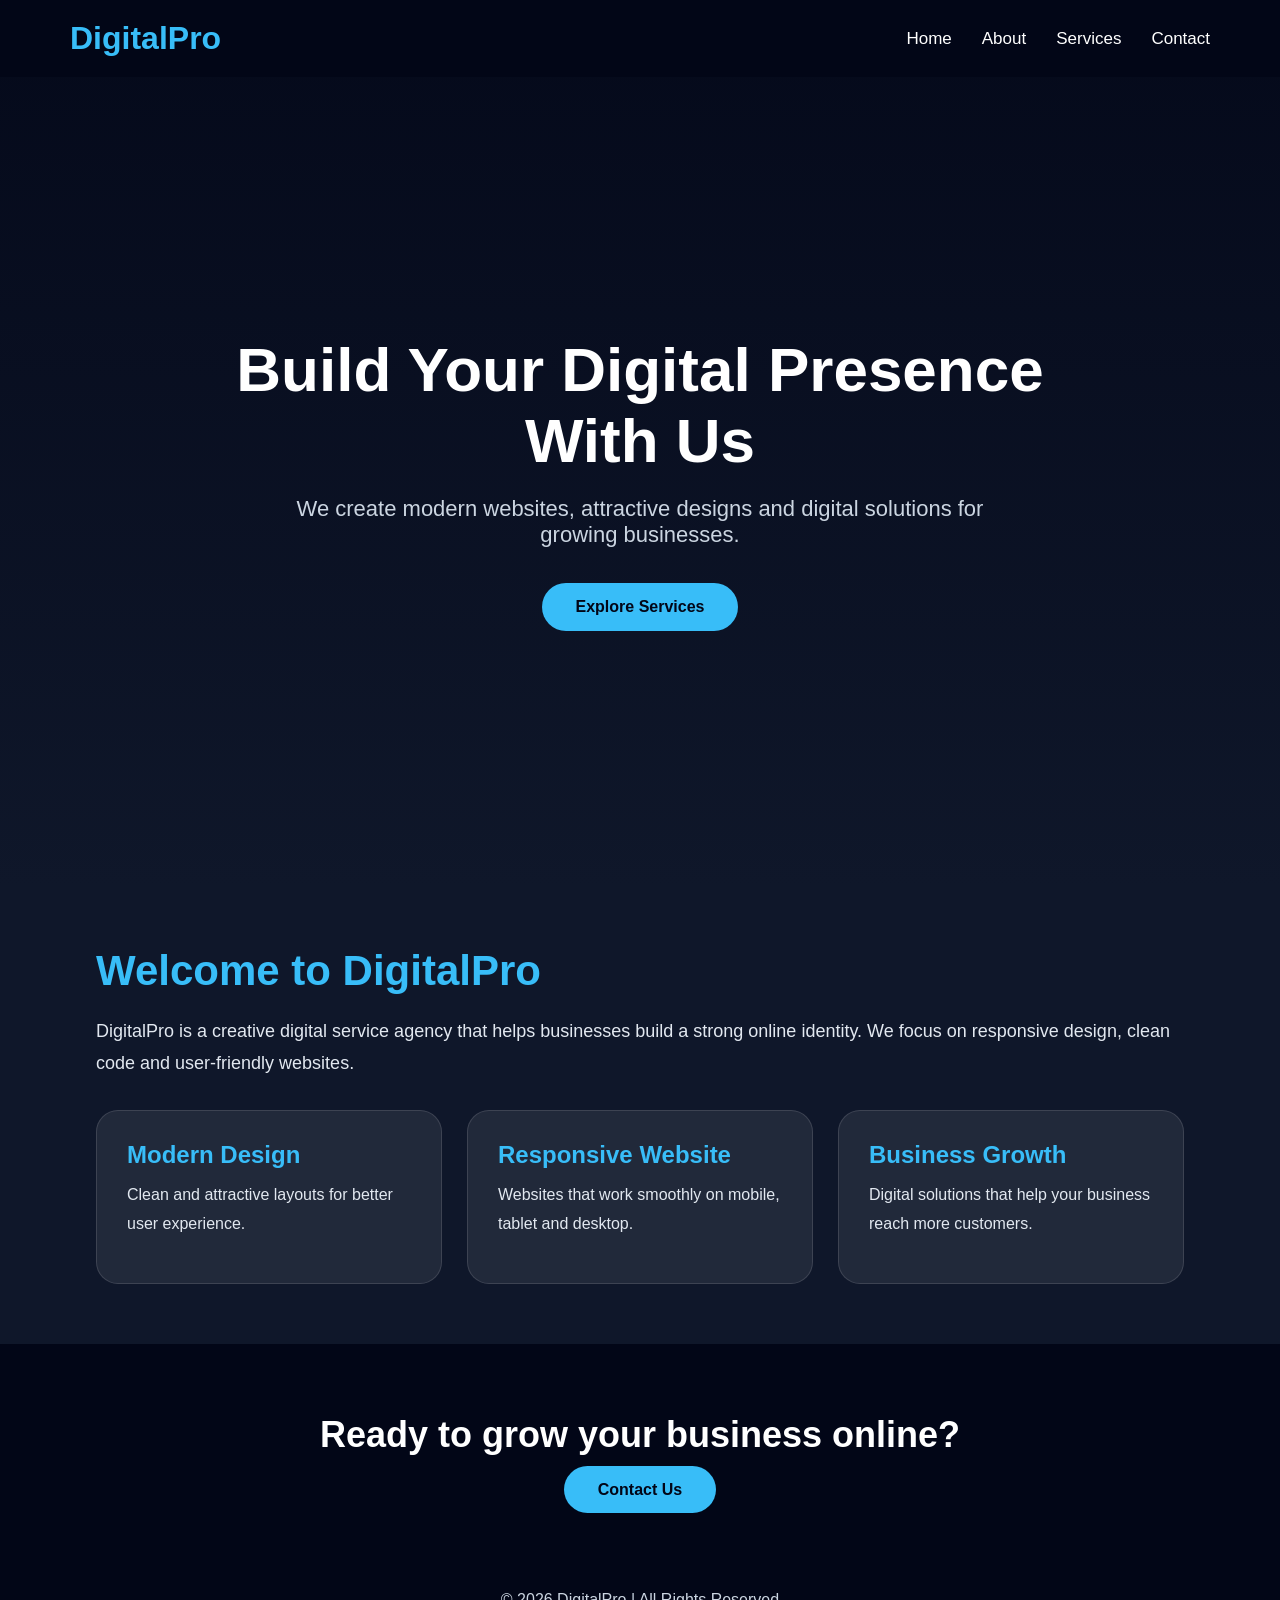
<file: index.html>
<!DOCTYPE html>
<html>
<head>
    <title>DigitalPro Services</title>
    <link rel="stylesheet" href="style.css">
</head>
<body>

<nav>
    <h2>DigitalPro</h2>
    <ul>
        <li><a href="index.html">Home</a></li>
        <li><a href="about.html">About</a></li>
        <li><a href="services.html">Services</a></li>
        <li><a href="contact.html">Contact</a></li>
    </ul>
</nav>

<section class="hero">
    <h1>Build Your Digital Presence With Us</h1>
    <p>We create modern websites, attractive designs and digital solutions for growing businesses.</p>
    <a href="services.html" class="btn">Explore Services</a>
</section>

<section class="content">
    <h1>Welcome to DigitalPro</h1>
    <p>
        DigitalPro is a creative digital service agency that helps businesses build a strong online identity.
        We focus on responsive design, clean code and user-friendly websites.
    </p>

    <div class="cards">
        <div class="card">
            <h3>Modern Design</h3>
            <p>Clean and attractive layouts for better user experience.</p>
        </div>

        <div class="card">
            <h3>Responsive Website</h3>
            <p>Websites that work smoothly on mobile, tablet and desktop.</p>
        </div>

        <div class="card">
            <h3>Business Growth</h3>
            <p>Digital solutions that help your business reach more customers.</p>
        </div>
    </div>
</section>

<section class="cta">
    <h2>Ready to grow your business online?</h2>
    <a href="contact.html" class="btn">Contact Us</a>
</section>

<footer>
    <p>© 2026 DigitalPro | All Rights Reserved</p>
</footer>

</body>
</html>
</file>
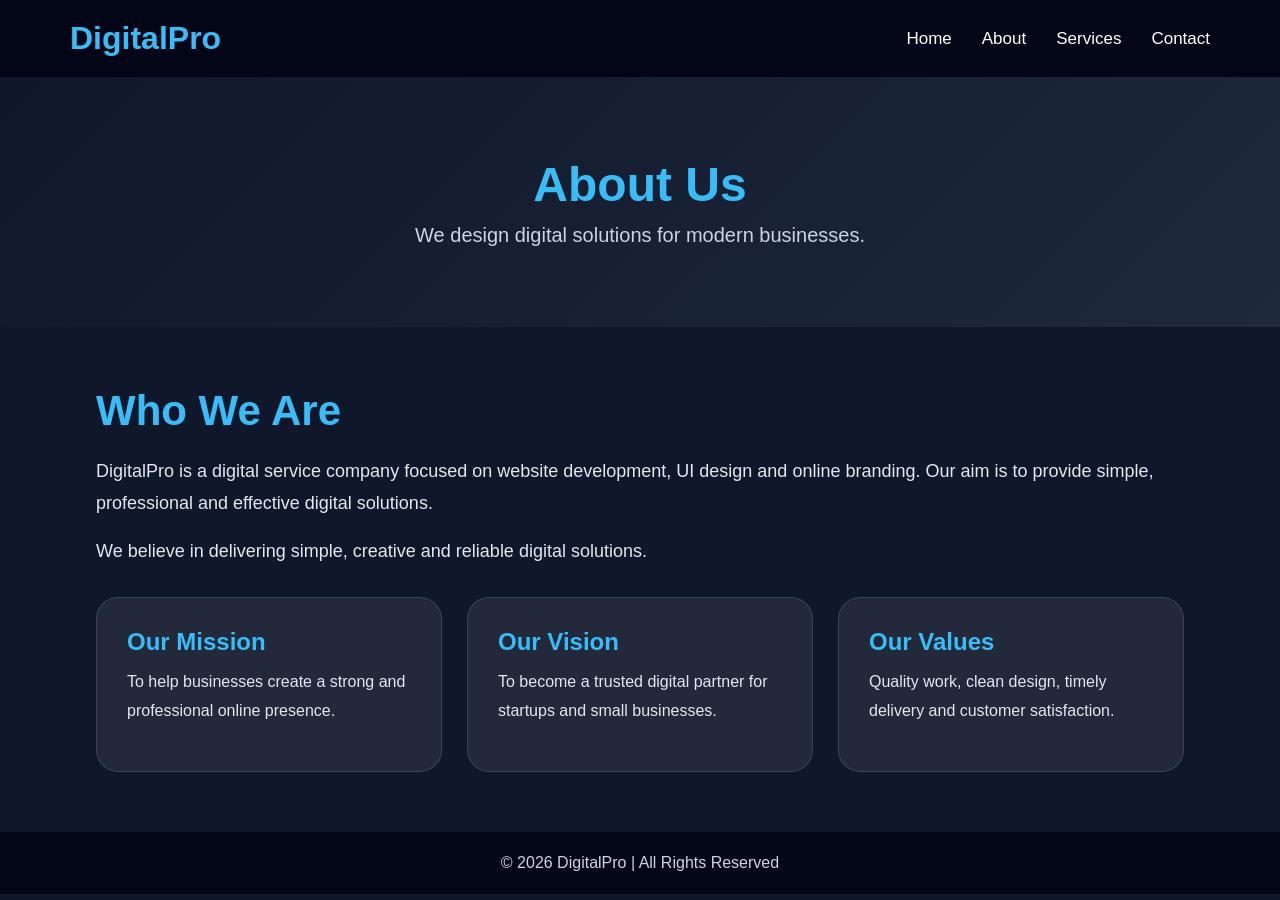
<file: about.html>
<!DOCTYPE html>
<html>
<head>
    <title>About - DigitalPro</title>
    <link rel="stylesheet" href="style.css">
</head>
<body>

<nav>
    <h2>DigitalPro</h2>
    <ul>
        <li><a href="index.html">Home</a></li>
        <li><a href="about.html">About</a></li>
        <li><a href="services.html">Services</a></li>
        <li><a href="contact.html">Contact</a></li>
    </ul>
</nav>

<section class="page-header">
    <h1>About Us</h1>
    <p>We design digital solutions for modern businesses.</p>
</section>

<section class="content">
    <h1>Who We Are</h1>
    <p>
        DigitalPro is a digital service company focused on website development, UI design and online branding.
        Our aim is to provide simple, professional and effective digital solutions.
    </p>
    <p>
    We believe in delivering simple, creative and reliable digital solutions.
</p>

    <div class="cards">
        <div class="card">
            <h3>Our Mission</h3>
            <p>To help businesses create a strong and professional online presence.</p>
        </div>

        <div class="card">
            <h3>Our Vision</h3>
            <p>To become a trusted digital partner for startups and small businesses.</p>
        </div>

        <div class="card">
            <h3>Our Values</h3>
            <p>Quality work, clean design, timely delivery and customer satisfaction.</p>
        </div>
    </div>
</section>

<footer>
    <p>© 2026 DigitalPro | All Rights Reserved</p>
</footer>

</body>
</html>
</file>
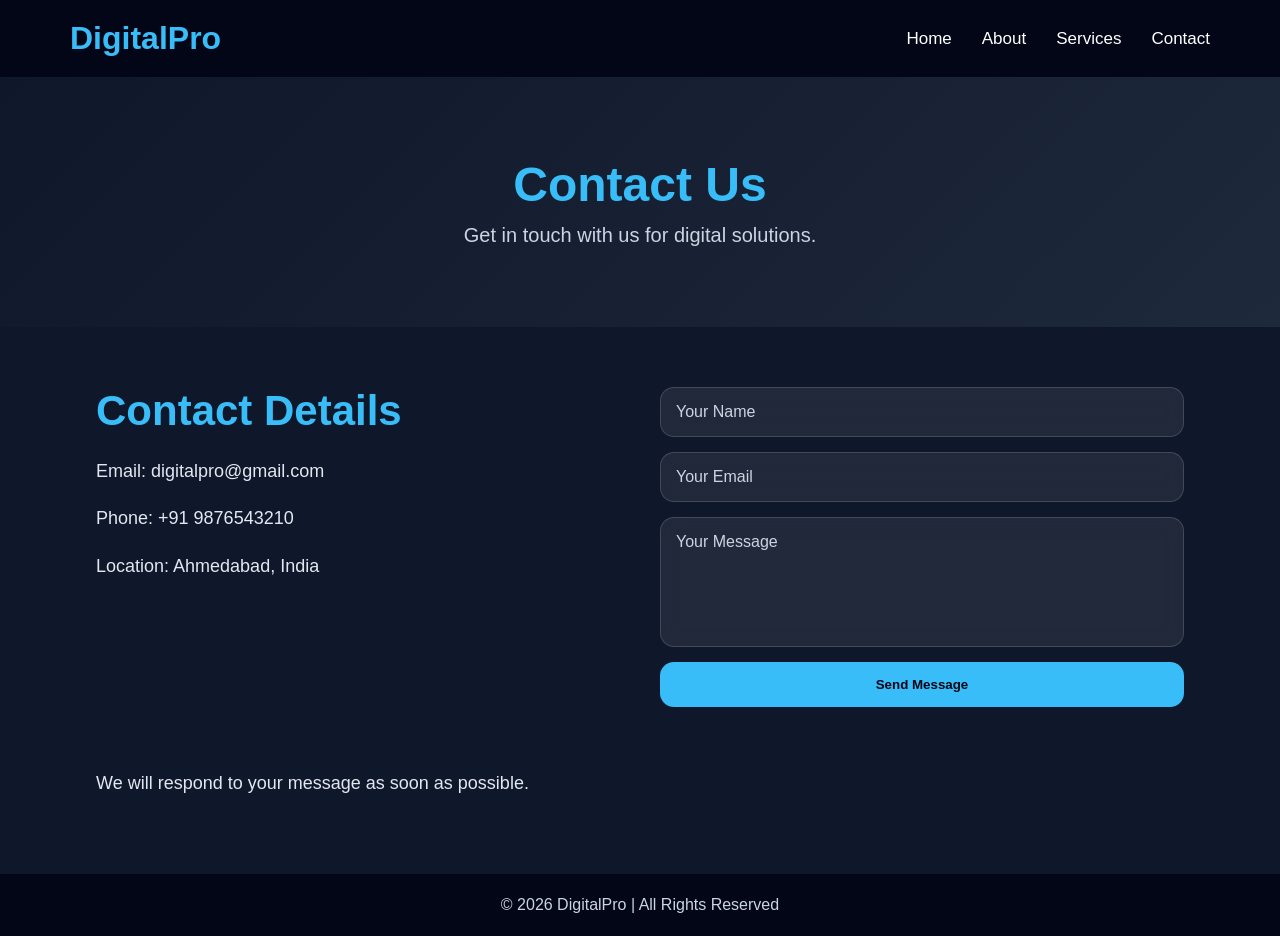
<file: contact.html>
<!DOCTYPE html>
<html>
<head>
    <title>Contact - DigitalPro</title>
    <link rel="stylesheet" href="style.css">
</head>
<body>

<nav>
    <h2>DigitalPro</h2>
    <ul>
        <li><a href="index.html">Home</a></li>
        <li><a href="about.html">About</a></li>
        <li><a href="services.html">Services</a></li>
        <li><a href="contact.html">Contact</a></li>
    </ul>
</nav>

<section class="page-header">
    <h1>Contact Us</h1>
    <p>Get in touch with us for digital solutions.</p>
</section>

<section class="content contact-section">
    <div>
        <h1>Contact Details</h1>
        <p>Email: digitalpro@gmail.com</p>
        <p>Phone: +91 9876543210</p>
        <p>Location: Ahmedabad, India</p>
    </div>

    <form>
        <input type="text" placeholder="Your Name">
        <input type="email" placeholder="Your Email">
        <textarea placeholder="Your Message"></textarea>
        <button type="button">Send Message</button>
    </form>
    <p style="margin-top:20px;">
    We will respond to your message as soon as possible.
</p>
</section>

<footer>
    <p>© 2026 DigitalPro | All Rights Reserved</p>
</footer>

</body>
</html>
</file>
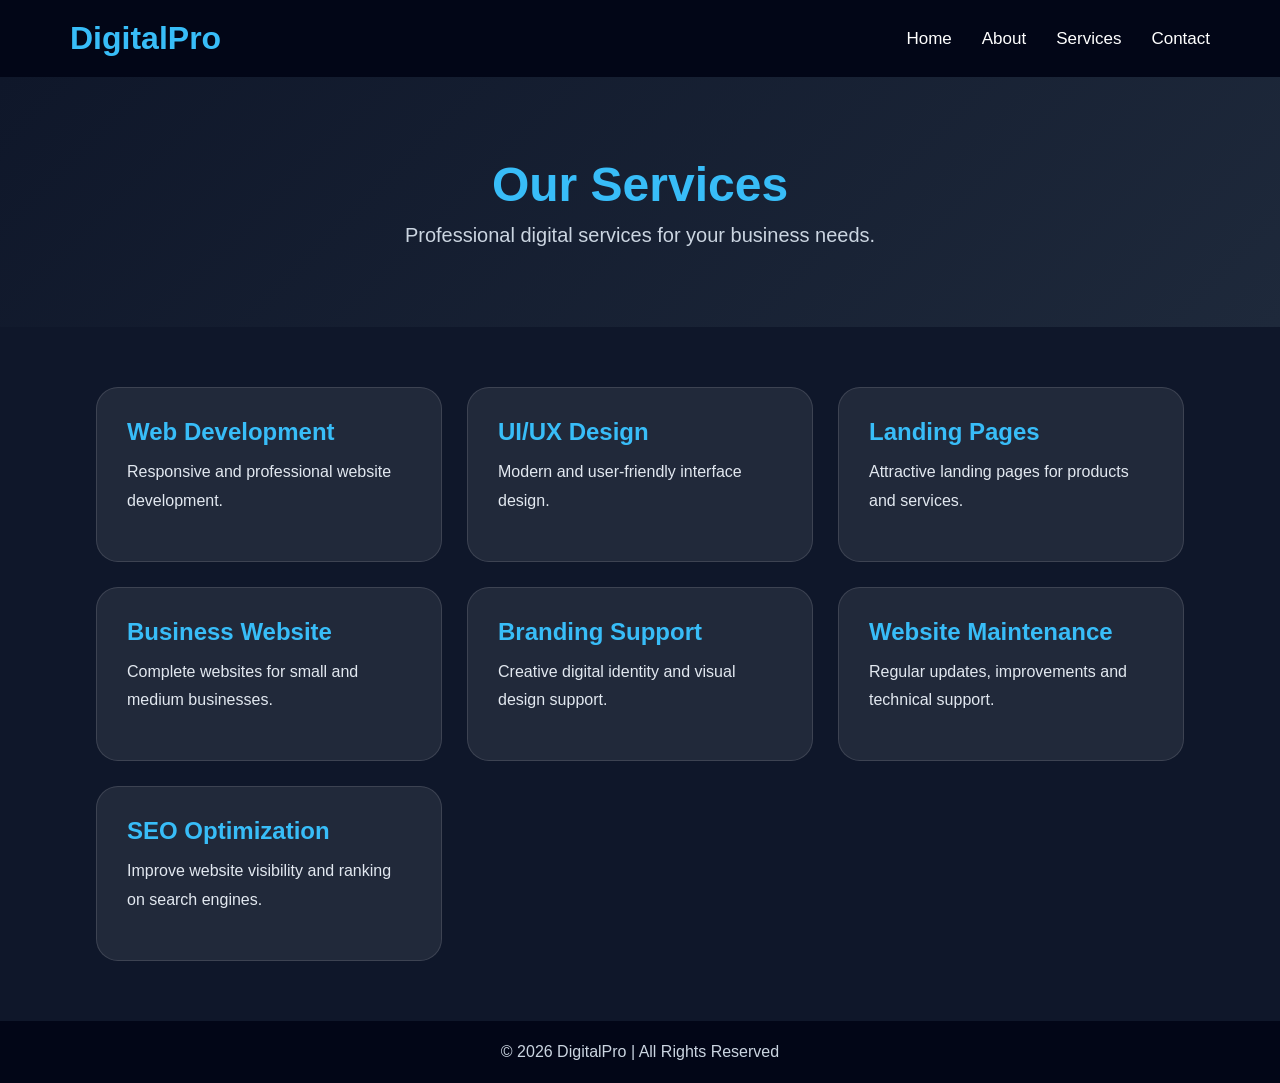
<file: services.html>
<!DOCTYPE html>
<html>
<head>
    <title>Services - DigitalPro</title>
    <link rel="stylesheet" href="style.css">
</head>
<body>

<nav>
    <h2>DigitalPro</h2>
    <ul>
        <li><a href="index.html">Home</a></li>
        <li><a href="about.html">About</a></li>
        <li><a href="services.html">Services</a></li>
        <li><a href="contact.html">Contact</a></li>
    </ul>
</nav>

<section class="page-header">
    <h1>Our Services</h1>
    <p>Professional digital services for your business needs.</p>
</section>

<section class="content">
    <div class="cards">
        <div class="card">
            <h3>Web Development</h3>
            <p>Responsive and professional website development.</p>
        </div>

        <div class="card">
            <h3>UI/UX Design</h3>
            <p>Modern and user-friendly interface design.</p>
        </div>

        <div class="card">
            <h3>Landing Pages</h3>
            <p>Attractive landing pages for products and services.</p>
        </div>

        <div class="card">
            <h3>Business Website</h3>
            <p>Complete websites for small and medium businesses.</p>
        </div>

        <div class="card">
            <h3>Branding Support</h3>
            <p>Creative digital identity and visual design support.</p>
        </div>

        <div class="card">
            <h3>Website Maintenance</h3>
            <p>Regular updates, improvements and technical support.</p>
        </div>
        <div class="card">
            <h3>SEO Optimization</h3>
            <p>Improve website visibility and ranking on search engines.</p>
        </div>
    </div>
</section>

<footer>
    <p>© 2026 DigitalPro | All Rights Reserved</p>
</footer>

</body>
</html>
</file>
<file: style.css>
*{
    margin: 0;
    padding: 0;
    box-sizing: border-box;
    font-family: "Segoe UI", Arial, sans-serif;
}

body{
    background: #0f172a;
    color: white;
}

nav{
    background: #020617;
    padding: 20px 70px;
    display: flex;
    justify-content: space-between;
    align-items: center;
    position: sticky;
    top: 0;
    z-index: 1000;
}

nav h2{
    color: #38bdf8;
    font-size: 32px;
}

nav ul{
    list-style: none;
    display: flex;
    gap: 30px;
}

nav ul li a{
    color: white;
    text-decoration: none;
    font-size: 17px;
    transition: 0.3s;
}

nav ul li a:hover{
    color: #38bdf8;
}

.hero{
    min-height: 90vh;
    background:
    linear-gradient(rgba(2,6,23,0.75), rgba(15,23,42,0.9)),
    url("https://images.unsplash.com/photo-1516321318423-f06f85e504b3");
    background-size: cover;
    background-position: center;
    display: flex;
    justify-content: center;
    align-items: center;
    text-align: center;
    flex-direction: column;
    padding: 30px;
}

.hero h1{
    font-size: 62px;
    max-width: 900px;
    margin-bottom: 20px;
}

.hero p{
    font-size: 22px;
    max-width: 750px;
    color: #cbd5e1;
    margin-bottom: 35px;
}

.btn{
    background: #38bdf8;
    color: #020617;
    padding: 15px 34px;
    border-radius: 50px;
    text-decoration: none;
    font-weight: bold;
    transition: 0.3s;
}

.btn:hover{
    background: #0ea5e9;
    transform: scale(1.05);
}

.page-header{
    padding: 80px 20px;
    text-align: center;
    background: linear-gradient(135deg, #0f172a, #1e293b);
}

.page-header h1{
    font-size: 48px;
    color: #38bdf8;
    margin-bottom: 12px;
}

.page-header p{
    color: #cbd5e1;
    font-size: 20px;
}

.content{
    width: 85%;
    margin: 60px auto;
}

.content h1{
    color: #38bdf8;
    font-size: 42px;
    margin-bottom: 20px;
}

.content p{
    color: #e2e8f0;
    font-size: 18px;
    line-height: 1.8;
    margin-bottom: 15px;
}

.cards{
    margin-top: 30px;
    display: grid;
    grid-template-columns: repeat(3, 1fr);
    gap: 25px;
}

.card{
    background: rgba(255,255,255,0.08);
    border: 1px solid rgba(255,255,255,0.12);
    padding: 30px;
    border-radius: 22px;
    transition: 0.3s;
}

.card:hover{
    transform: translateY(-8px);
    background: rgba(56,189,248,0.12);
}

.card h3{
    color: #38bdf8;
    font-size: 24px;
    margin-bottom: 12px;
}

.card p{
    font-size: 16px;
}

.cta{
    text-align: center;
    padding: 70px 20px;
    background: #020617;
}

.cta h2{
    font-size: 36px;
    margin-bottom: 25px;
}

.contact-section{
    display: grid;
    grid-template-columns: 1fr 1fr;
    gap: 40px;
}

form{
    display: flex;
    flex-direction: column;
    gap: 15px;
}

input,
textarea{
    background: rgba(255,255,255,0.08);
    border: 1px solid rgba(255,255,255,0.15);
    color: white;
    padding: 15px;
    border-radius: 14px;
    outline: none;
    font-size: 16px;
    backdrop-filter: blur(10px);
}

input::placeholder,
textarea::placeholder{
    color: #cbd5e1;
}

textarea{
    height: 130px;
    resize: none;
}

button{
    background: #38bdf8;
    color: #020617;
    border: none;
    padding: 15px;
    border-radius: 14px;
    font-weight: bold;
    cursor: pointer;
    transition: 0.3s;
}

button:hover{
    background: #0ea5e9;
    transform: translateY(-3px);
}

footer{
    background: #020617;
    text-align: center;
    padding: 22px;
    color: #cbd5e1;
}

@media(max-width: 768px){
    nav{
        flex-direction: column;
        gap: 15px;
        padding: 20px;
    }

    nav ul{
        flex-direction: column;
        text-align: center;
        gap: 15px;
    }

    .hero h1{
        font-size: 40px;
    }

    .hero p{
        font-size: 18px;
    }

    .cards{
        grid-template-columns: 1fr;
    }

    .contact-section{
        grid-template-columns: 1fr;
    }

    .content{
        width: 92%;
    }
}
.card:hover{
    box-shadow: 0 15px 35px rgba(56,189,248,0.25);
}
</file>
